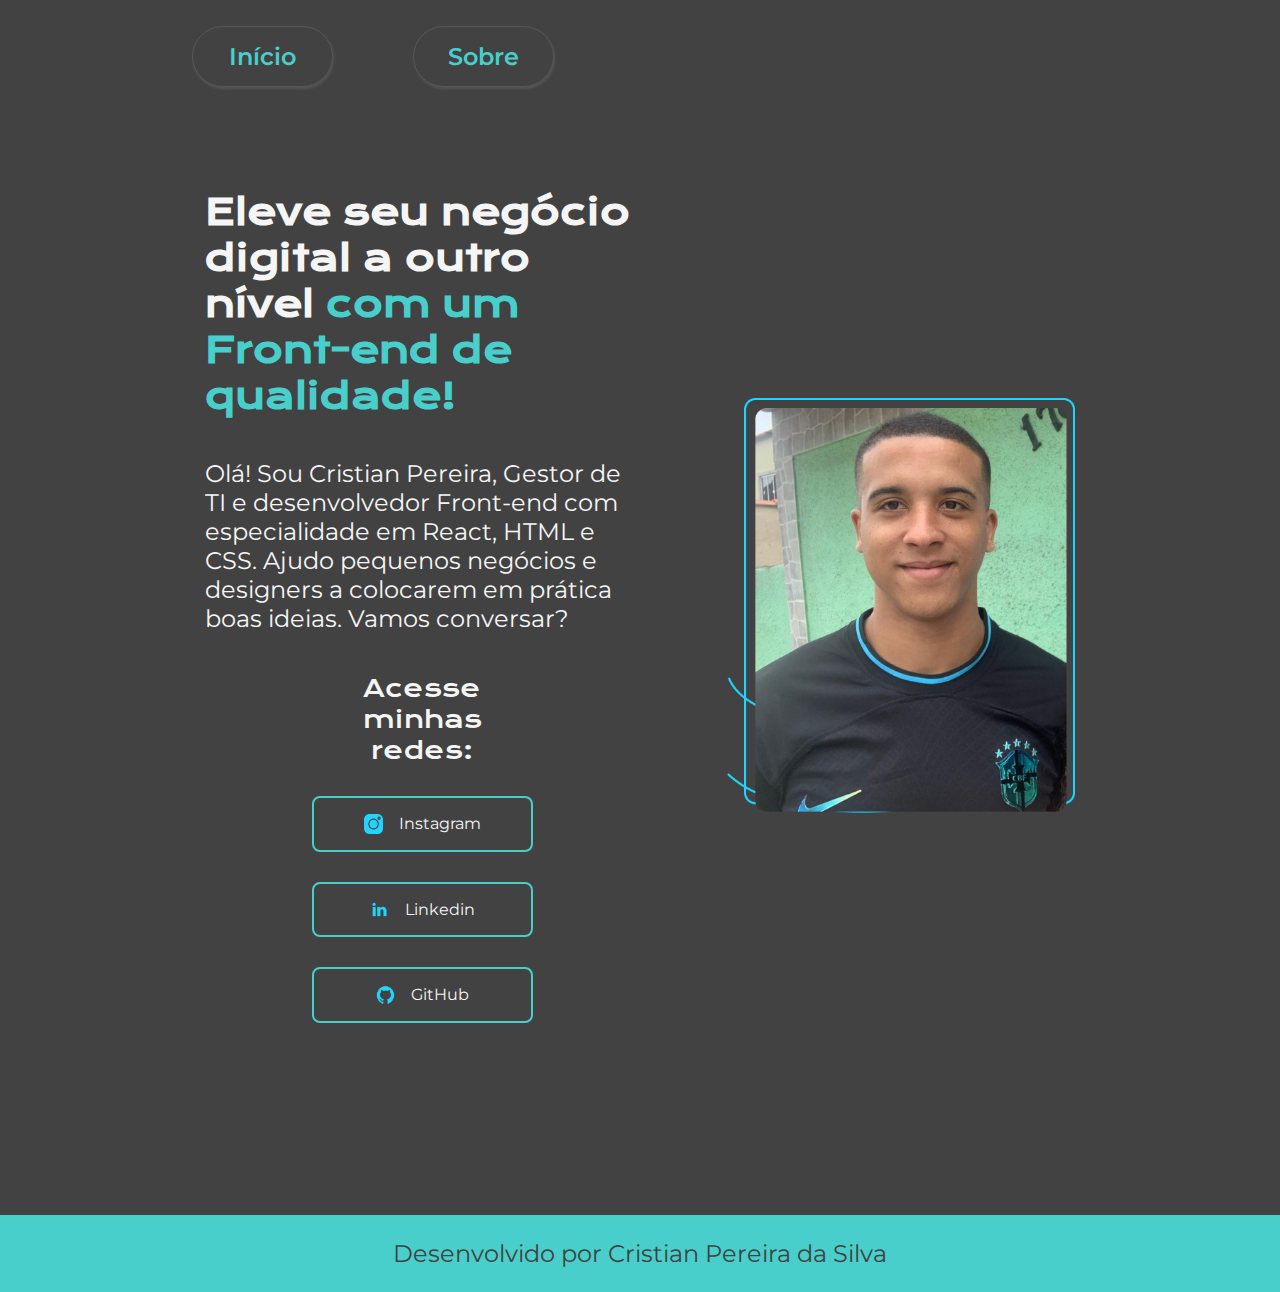
<file: index.html>
<!DOCTYPE html>
<html lang="pt-br">
    <head>
        <meta charset="UTF-8">
        <meta name="viewport" content="width=device-width, initial-scale=1.0">
        <title>Sobre mim</title>
        <link rel="shortcut icon" href="./assets/iconi.png" type="image/x-icon">
        <link rel="stylesheet" href="./styles/style.css">
    </head>
    <body>
        <header class="navegacao">
            <nav class="navegacao__menu">
                <a href="#">Início</a>
                <a href="about.html">Sobre</a>
            </nav>
        </header>
        
        <main class="apresentacao"> <!--Classs apresentação- usado para iniciar o flex box dentro dessa tag-->
            <section class="apresentacao__conteudo">
                <h1 class="apresentacao__conteudo__titulo">Eleve seu negócio digital a outro nível<strong class="destaque-azul-titulo"> com um Front-end de qualidade!</strong></h1>
                <p class="apresentacao__conteudo__texto">Olá! Sou Cristian Pereira, Gestor de TI e desenvolvedor Front-end com especialidade em React, HTML e CSS. Ajudo pequenos negócios e designers a colocarem em prática boas ideias. Vamos conversar?</p>
                <div class="apresentacao__modificando__links">
                    <h2 class="apresentacao__modificando__titulo">Acesse minhas redes:</h2>
                    <a class="apresentacao__modificando__link" href="https://www.instagram.com/cristian_2v_/" target="_blank">
                        <img class="apresentacao__modificando__link__logo" src="./assets/Logo Instagram.png" alt="Logo do Instagram">
                        Instagram
                    </a>
                    <a class="apresentacao__modificando__link" href="https://www.linkedin.com/in/cristian-pereira-25678b34a/" target="_blank">
                        <img class="apresentacao__modificando__link__logo" src="./assets/Logo linkedin.png" alt="Logo do Linkedin">
                        Linkedin
                    </a>
                    <a class="apresentacao__modificando__link" href="https://github.com/CrissPereira" target="_blank">
                        <img class="apresentacao__modificando__link__logo" src="./assets/Logo Github.png" alt="logo do GitHub">
                        GitHub
                    </a>
                </div>
            </section>
                <img class="foto" src="./assets/cristian_foto.png" alt="foto de perfil">
        </main>
        <footer class="rodape">
            <p>Desenvolvido por Cristian Pereira da Silva</p>
        </footer>
    </body>

</html>
</file>
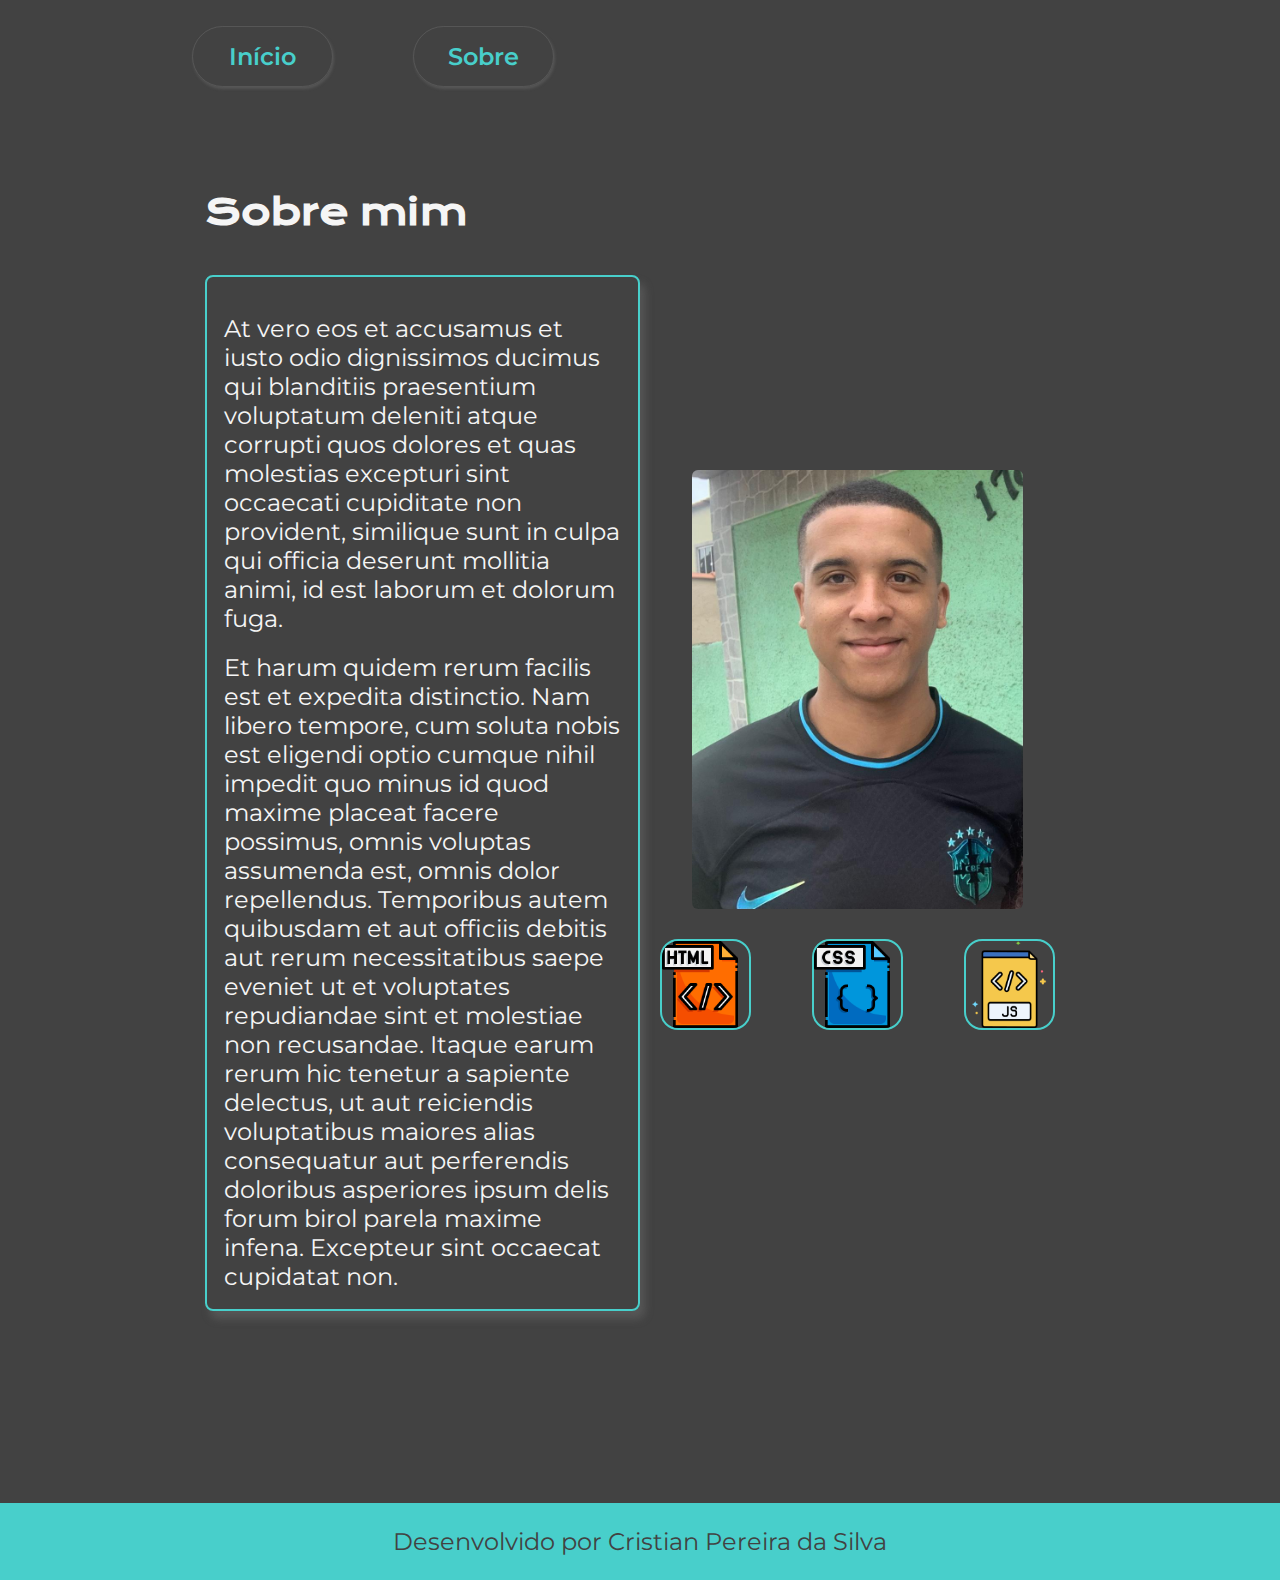
<file: about.html>
<!DOCTYPE html>
<html lang="pt-br">
    <head>
        <meta charset="UTF-8">
        <meta name="viewport" content="width=device-width, initial-scale=1.0">
        <title>Sobre mim</title>
        <link rel="stylesheet" href="./styles/style.css">
    </head>
    <body>
        <header class="navegacao">
            <nav class="navegacao__menu">
                <a href="index.html">Início</a>
                <a href="#">Sobre</a>
            </nav>
        </header>
       
        <main class="apresentacao"> <!--Classs apresentação- usado para iniciar o flex box dentro dessa tag-->
            <section class="sobremim__apresentacao__conteudo">
                <h1 class="apresentacao__conteudo__titulo">Sobre mim</h1>
                <div class="sobremim__apresentacao__conteudo__caixa">
                    <p class="sobremim__apresentacao__conteudo__texto">At vero eos et accusamus et iusto odio dignissimos ducimus qui blanditiis praesentium voluptatum deleniti atque corrupti quos dolores et quas molestias excepturi sint occaecati cupiditate non provident, similique sunt in culpa qui officia deserunt mollitia animi, id est laborum et dolorum fuga.</p>
                    <P class="sobremim__apresentacao__conteudo__texto">Et harum quidem rerum facilis est et expedita distinctio. Nam libero tempore, cum soluta nobis est eligendi optio cumque nihil impedit quo minus id quod maxime placeat facere possimus, omnis voluptas assumenda est, omnis dolor repellendus. Temporibus autem quibusdam et aut officiis debitis aut rerum necessitatibus saepe eveniet ut et voluptates repudiandae sint et molestiae non recusandae. Itaque earum rerum hic tenetur a sapiente delectus, ut aut reiciendis voluptatibus maiores alias consequatur aut perferendis doloribus asperiores ipsum delis forum birol parela maxime infena. Excepteur sint occaecat cupidatat non.
                    </P>
                </div>
            </section>
            <div class="caixa__de__fotos">
                <img class="foto__2" src="./assets/cristian_foto.jpeg" alt="foto de perfil">
                <div class="caixa__de__fotos__linguagens">
                    <img class="caixa__de__fotos__linguagens__logos" src="./assets/html.png" alt="Logo do Gmail">
                    <img class="caixa__de__fotos__linguagens__logos" src="./assets/css.png" alt="Logo do Gmail">
                    <img class="caixa__de__fotos__linguagens__logos" src="./assets/js.png" alt="Logo do Gmail">
                    
                </div>
            </div>
        </main>
        <footer class="rodape">
            <p>Desenvolvido por Cristian Pereira da Silva</p>
        </footer>
    </body>

</html>
</file>
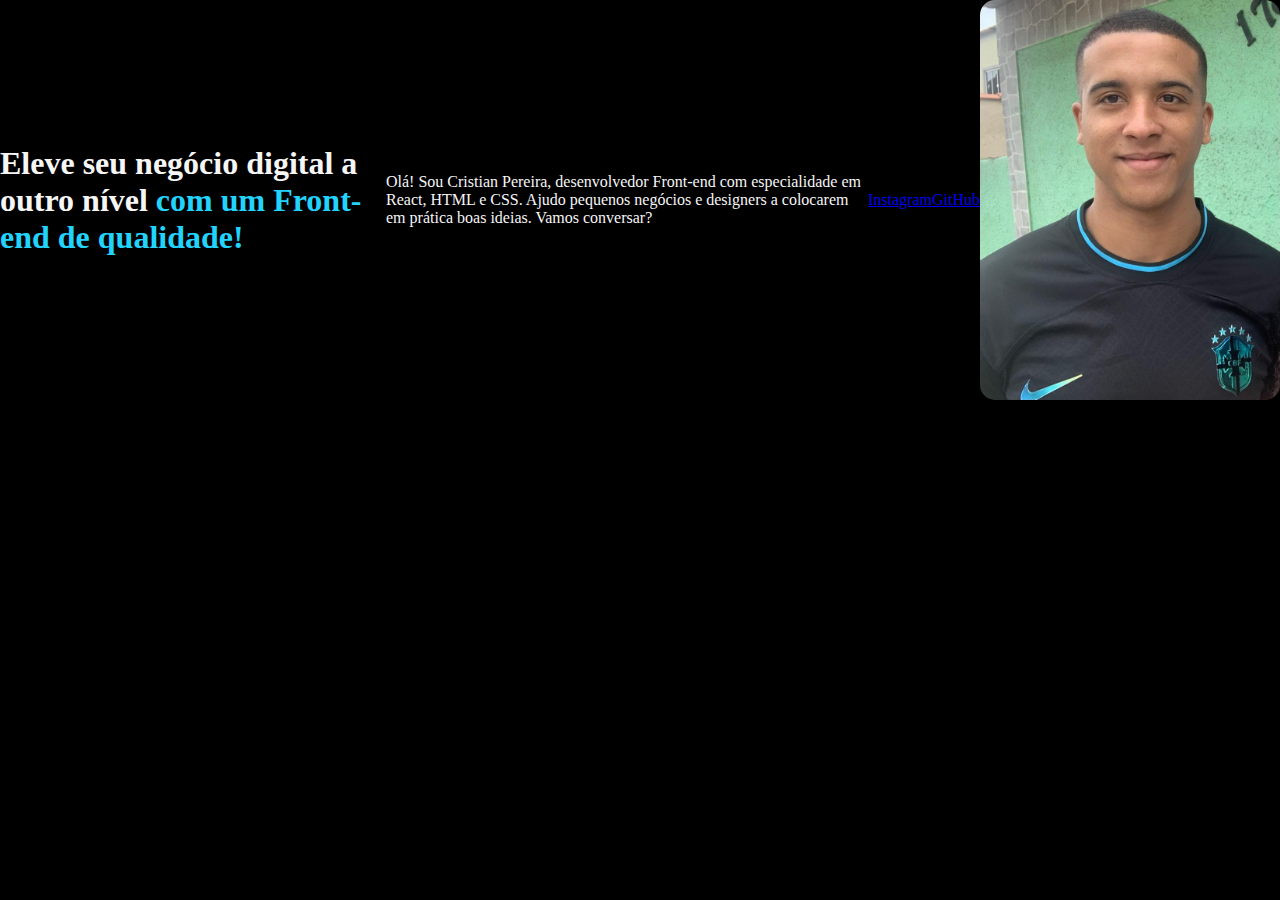
<file: index3.html>
<!DOCTYPE html>
<html lang="pt-br">
<head>
    <meta charset="UTF-8">
    <meta name="viewport" content="width=device-width, initial-scale=1.0">
    <title>Projeto 2</title>
    <link rel="stylesheet" href="style.css">
</head>
<body>
    <header></header>
    <main class="apresentacao"> <!--Classs apresentação- usado para iniciar o flex box dentro dessa tag-->
        <h1>Eleve seu negócio digital a outro nível<strong class="destaque-azul-titulo"> com um Front-end de qualidade!</strong></h1>
        <p>Olá! Sou Cristian Pereira, desenvolvedor Front-end com especialidade em React, HTML e CSS. Ajudo pequenos negócios e designers a colocarem em prática boas ideias. Vamos conversar?</p>
        <a href="#">Instagram</a>
        <a href="#">GitHub</a>
         <img src="imagens/cristian_foto.jpeg" alt="foto de perfil">
         </main>

       
    <footer></footer>
</body>

</html>
</file>
<file: styles/style.css>
@import url('https://fonts.googleapis.com/css2?family=Krona+One&family=Montserrat:ital,wght@0,100..900;1,100..900&display=swap');

:root{
    --cor-primaria:#424242;
    --cor-secundaria:#F5F5F5;
    --cor-terciaria:#48CFCB;
    --cor-hover: #229799;
    --cor-sombras: #7271716e;
    
    --fonte-primaria:"Montserrat", sans-serif;
    --fonte-secundaria:"Krona One", sans-serif;
}

* { /* Este linha faz a configurações geral em todo o código, nela acabamos de definir que todos os conteúdos terão margin e paddins 0, removendo todo os espaçãmento para melhor configuração - OBS - PADRÃO*/
    margin: 0; 
    padding: 0;   
}

body{
    /* height: 100vh; Usado para definir que nosso conteudo ocuparam 100% da página - PADRÃO*/
    box-sizing: border-box; /* Faz com que todo contéudo permaneça dentro do body que é a tag pai, de modo que não ultrapasse para as laterias - PADRÃO*/
    background-color: var(--cor-primaria);
    color: var(--cor-secundaria);
}

.navegacao{
    padding: 2% 0 0 15%;
}

.navegacao__menu{
    display: flex;
    gap: 80px;
}

.navegacao__menu>a{
    padding: 15px;
    border: solid 1px var(--cor-sombras);
    border-radius: 100px;
    width: 10%;
    text-align: center;
    box-shadow: 1px 2px 3px var(--cor-sombras);
}

.navegacao__menu>a{
    font-family: var(--fonte-primaria); 
    font-size: 1.5rem;
    font-weight: 600;
    text-decoration: none;
    color: var(--cor-terciaria); 
}

.navegacao__menu>a:hover{
    background-color: var(--cor-hover);
    border-radius: 100px; 
}

/*Classe criada na tag principal onde nosso conteúdo está para iniarmos o posionamento dos blocos usando o FLEX BOX*/ 

.apresentacao{ 
    display: flex;
    align-items: center;
    justify-content: space-between;
    margin: 8% 16%;       
}

.apresentacao__conteudo{
    width: 50%;
    display: flex;
    flex-direction: column;
    gap: 40px;   
}

.apresentacao__conteudo__titulo{
    font-size: 2.25rem;
    font-family: var(--fonte-secundaria) ;   
}

.destaque-azul-titulo{
    color: var(--cor-terciaria);
 }
  

.apresentacao__conteudo__texto{
    font-size: 1.5rem;
    font-family: var(--fonte-primaria);
    font-weight: 400; 
}

.apresentacao__modificando__links{
    display: flex;
    flex-direction: column ;
    align-content: center;
    align-items: center;
    width:50%;
    gap: 30px;
    margin:auto;       
}

.apresentacao__modificando__titulo{  
    font-size: 1.5rem;
    font-family: var(--fonte-secundaria);
    font-weight: 400;
    text-align: center;
}

.apresentacao__modificando__link{
    display: flex;
    justify-content: center;
    gap: 16px;
    align-items: center;
    text-align: center;
    width: 100%;
    border: 2px solid var(--cor-terciaria) ;
    border-radius: 8px;
    padding: 16px 0px;
    color: var(--cor-secundaria);
    font-family:var(--fonte-primaria);  
 
    text-decoration: none;
    
}

.apresentacao__modificando__link__logo{
    width: 9%;    
}

.apresentacao__modificando__link:hover{
    background-color: var(--cor-hover);
    font-weight: bold;     
}

.foto{   
    width: 40%;
    border-radius: 6px;
}

.rodape{
    padding: 24px;
    background-color: var(--cor-terciaria);
    color: var(--cor-primaria);
    font-family:var(--fonte-primaria);
    font-size: 1.5rem; 
    font-weight: 400;
    text-align: center;
    margin-top: 15%;
  }

.sobremim__apresentacao__conteudo{
    width: 50%;
    display: flex;
    flex-direction: column;
    gap: 40px; 
  }

.sobremim__apresentacao__conteudo__caixa{
    border: solid 2px var(--cor-terciaria);
    padding: 4%;
    border-radius: 8px;
    box-shadow: 5px 8px 8px var(--cor-sombras);
 } 

.sobremim__apresentacao__conteudo__texto{
    font-size: 1.5rem;
    font-family: var(--fonte-primaria);
    font-weight: 400; 
    margin-top: 20px;   
}

.caixa__de__fotos{
    display: flex;
    flex-direction: column;
    align-items: center;
    gap: 30px;
    width: 50%;
}
.foto__2{
    width: 76%;
    border-radius: 6px;
}

.caixa__de__fotos__linguagens{
    display: flex;
    gap: 20px;    
}

.caixa__de__fotos__linguagens__logos{  
    border: solid 2px var(--cor-terciaria);
    border-radius: 20%;
    width: 20%;
    margin: auto;  
}

.caixa__de__fotos__linguagens__logos:hover{
    background-color: var(--cor-hover);
    border: solid 6px var(--cor-terciaria);
    box-shadow: 10px 10px 8px var(--cor-sombras);
}
</file>
<file: style.css>
* { /* Este linha faz a configurações geral em todo o código, nela acabamos de definir que todos os conteúdos terão margin e paddins 0, removendo todo os espaçãmento para melhor configuração - OBS - PADRÃO*/
    margin: 0; 
    padding: 0;
}

body{
    height: 100vh; /* Usado para definir que nosso conteudo ocuparam 100% da página - PADRÃO*/
    box-sizing: border-box; /* Faz com que todo contéudo permaneça dentro do body que é a tag pai, de modo que não ultrapasse para as laterias - PADRÃO*/
    background-color: black;
    color: #F6F6F6;  
}

/*Classe criada na tag principal onde nosso conteúdo está para iniarmos o posionamento dos blocos usando o FLEX BOX*/ 

.apresentacao{ 
    display: flex;
    align-items: center;
    
}
 .destaque-azul-titulo{
    color: #22D4FD;
 }
  
img{
    height: 400px;
    width: 300px;
    border-radius: 15px   
}
</file>
